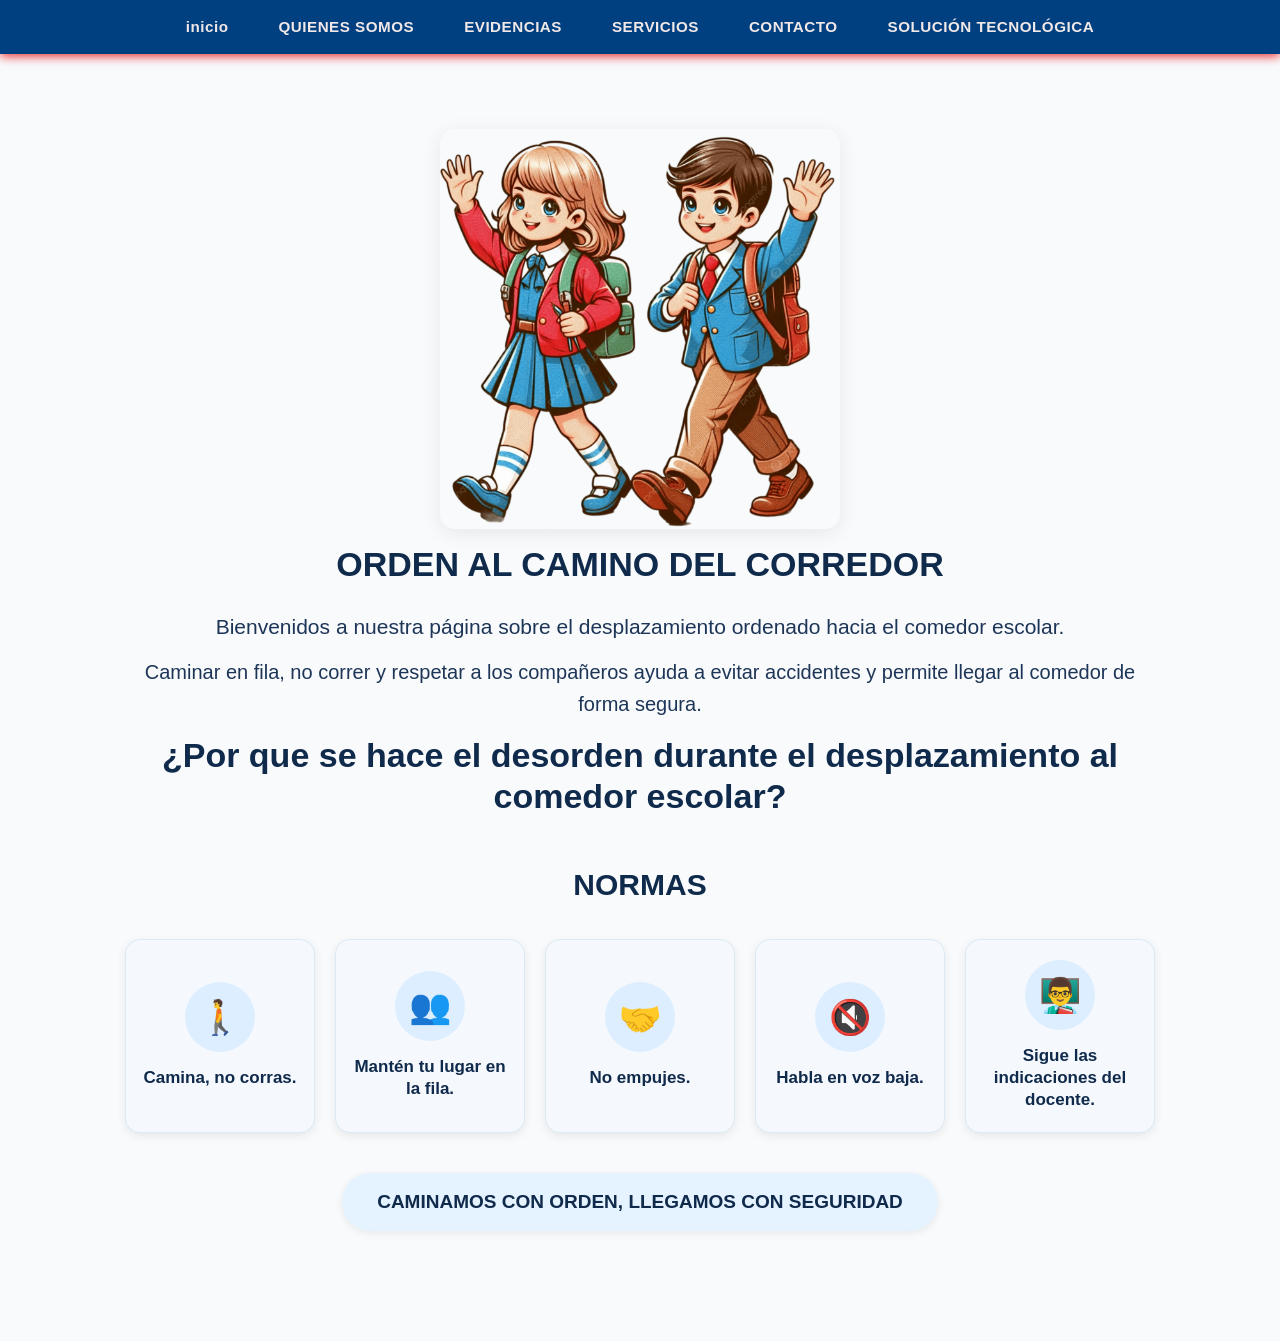
<file: index.html>
<html lang="es">
<head>
  <meta charset="UTF-8">
  <meta name="viewport" content="width=device-width, initial-scale=1.0">

  <title>Inicio - Comedor Escolar</title>

  <link rel="stylesheet" href="inicio.css">
</head>
<body>
  <nav class="menu">
    <ul>
      <li><a href="index.html"><span class="lang-es">inicio</span></a></li>
      <li><a href="QUIENES SOMOS.html"><span class="lang-es">QUIENES SOMOS</span></a></li>
      <li><a href="EVIDENCIAS.html"><span class="lang-es">EVIDENCIAS</span></a></li>
      <li><a href="SERVICIOS.html"><span class="lang-es">SERVICIOS</span></a></li>
      <li><a href="CONTACTO.html"><span class="lang-es">CONTACTO</span></a></li>
      <li><a href="SOLUCION TECNOLOGICA.html"><span class="lang-es">SOLUCIÓN TECNOLÓGICA</span></a></li>
    </ul> 
  </nav> 
  <main>
    <img src="img1.png" class="imagen-principal">
    <h1>ORDEN AL CAMINO DEL CORREDOR</h1>
    <section class="informacion">
      <p class="bienvenida">
        Bienvenidos a nuestra página sobre el desplazamiento ordenado hacia el comedor escolar.
      </p>
      <p>
        Caminar en fila, no correr y respetar a los compañeros ayuda a evitar accidentes y permite llegar al comedor de forma segura.
      </p>
      <h1>¿Por que se hace el desorden durante el desplazamiento al comedor escolar?</h1>
      <p>
        
      </p>
    </section>
    <section class="seccion-normas">
      <h2>NORMAS</h2>
      <div class="normas">
        <div class="norma">
          <div class="icono">🚶</div>
          <h3>Camina, no corras.</h3>
        </div>
        <div class="norma">
          <div class="icono">👥</div>
          <h3>Mantén tu lugar en la fila.</h3>
        </div>
        <div class="norma">
          <div class="icono">🤝</div>
          <h3>No empujes.</h3>
        </div>
        <div class="norma">
          <div class="icono">🔇</div>
          <h3>Habla en voz baja.</h3>
        </div>
        <div class="norma">
          <div class="icono">👨‍🏫</div>
          <h3>Sigue las indicaciones del docente.</h3>
        </div>
      </div>
    </section>
    <div class="mensaje-final">
      CAMINAMOS CON ORDEN, LLEGAMOS CON SEGURIDAD
    </div>
  </main>
</body>
</html>
</file>
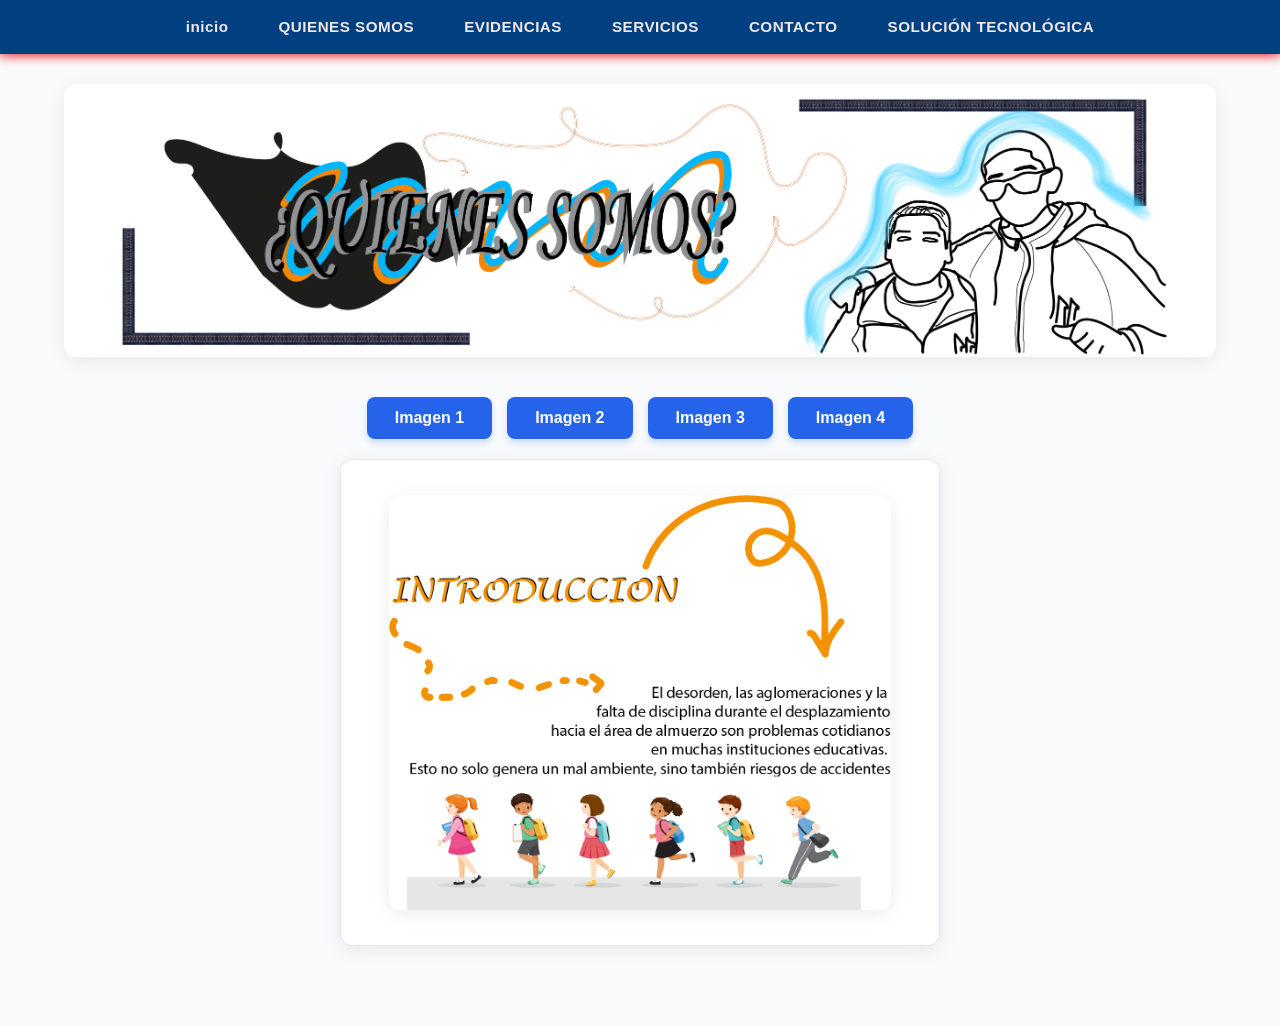
<file: QUIENES SOMOS.html>
<!DOCTYPE html>
<html lang="es">
<head>
  <meta charset="UTF-8">
  <meta name="viewport" content="width=device-width, initial-scale=1.0">
  <title>Inicio</title>
 
  <link rel="stylesheet" href="inicio.css">
</head>
<body>

  <!-- Menú de navegación -->
  <nav class="menu">
    <ul>
      <li><a href="index.html"><span class="lang-es">inicio</span></a></li>
      <li><a href="QUIENES SOMOS.html"><span class="lang-es">QUIENES SOMOS</span></a></li>
      <li><a href="EVIDENCIAS.html"><span class="lang-es">EVIDENCIAS</span></a></li>
      <li><a href="SERVICIOS.html"><span class="lang-es">SERVICIOS</span></a></li>
      <li><a href="CONTACTO.html"><span class="lang-es">CONTACTO</span></a></li>
      <li><a href="SOLUCION TECNOLOGICA.html"><span class="lang-es">SOLUCIÓN TECNOLÓGICA</span></a></li>
    </ul> 
  </nav> 
<div> 
 <img src="banner 1.png" alt="banner"
</div> 
  <div class="botones">
    <button onclick="mostrarImagen(1)">Imagen 1</button>
    <button onclick="mostrarImagen(2)">Imagen 2</button>
    <button onclick="mostrarImagen(3)">Imagen 3</button>
    <button onclick="mostrarImagen(4)">Imagen 4</button>
  </div>

  
  <div id="contenedor">
    <img id="img1" src="INTRODUCCION.png" alt="Introducción" style="display:block;">
    <img id="img2" src="mision.png" alt="Misión" style="display:none;">
    <img id="img3" src="objetivo g.png" alt="Objetivo General" style="display:none;">
    <img id="img4" src="vision.png" alt="visión" style="display:none;"> 
  </div>


  
  

  <script>
    function mostrarImagen(num) {
      document.getElementById("img1").style.display = "none";
      document.getElementById("img2").style.display = "none";
      document.getElementById("img3").style.display = "none";
      document.getElementById("img4").style.display = "none";

      var seleccionada = document.getElementById("img" + num);
      if (seleccionada) {
        seleccionada.style.display = "block";
      }
    }
  </script>
</body>
</html>
</file>
<file: inicio.css>
*{
  box-sizing: border-box;
  margin: 0;
  padding: 0;
}
html {
  scroll-behavior: smooth;
}
body {
  font-family: Arial, Helvetica, sans-serif;
  background-color: #ffffff;
  color: #102a4c;
  line-height: 1.6;
  text-align: center;
}
.menu {
  width: 100%;
  background-color: #102a4c;
  position: sticky;
  top: 0;
  z-index: 1000;
  box-shadow: 0 3px 12px rgba(0, 0, 0, 0.15);
}
.menu ul {
  list-style: none;
  display: flex;
  justify-content: center;
  align-items: center;
  flex-wrap: wrap;
  max-width: 1200px;
  margin: 0 auto;
}
.menu li {
  margin: 0;
}
.menu a {
  display: block;
  padding: 20px 24px;
  color: #ffffff;
  text-decoration: none;
  font-family: Arial, Helvetica, sans-serif;
  font-size: 15px;
  font-weight: bold;
  letter-spacing: 0.3px;
  transition:background-color 0.3s ease, color 0.3s ease;
}
.menu a:hover {
  background-color: #2599eb;
  color: #ffffff;
}
main {
  width: 100%;
  max-width: 1200px;
  margin: 0 auto;
  padding: 25px 20px 50px;
}
.imagen-principal {
  display: block;
  width: 400px;
  max-width: 80%;
  height: auto;
  margin: 20px auto 15px;
  border-radius: 15px;
}
h1 {
  color: #102a4c;
  font-family: Arial, Helvetica, sans-serif;
  font-size: 34px;
  font-weight: 700;
  line-height: 1.2;
  max-width: 1000px;
  margin: 15px auto 25px;
}
.informacion {
  max-width: 1050px;
  margin: 0 auto;
}
.informacion p {
  color: #1d3557;
  font-family: Arial, Helvetica, sans-serif;
  font-size: 20px;
  line-height: 1.6;
  margin: 12px auto;
  padding: 0 15px;
}
.informacion .bienvenida {
  font-size: 21px;
  font-weight: 500;
}
.seccion-normas {
  margin-top: 45px;
}
.seccion-normas h2 {
  color: #102a4c;
  font-family: Arial, Helvetica, sans-serif;
  font-size: 30px;
  font-weight: 700;
  margin-bottom: 30px;
}
.normas {
  display: flex;
  justify-content: center;
  align-items: stretch;
  flex-wrap: wrap;
  gap: 20px;
  max-width: 1100px;
  margin: 0 auto;
}
.norma {
  width: 190px;
  min-height: 170px;
  background-color: #f5f9fd;
  border: 1px solid #dceaf5;
  border-radius: 15px;
  padding: 20px 15px;
  display: flex;
  flex-direction: column;
  justify-content: center;
  align-items: center;
  box-shadow: 0 3px 10px rgba(0, 0, 0, 0.08);
  transition: transform 0.2s ease, box-shadow 0.2s ease;
}
.norma:hover {
  transform: translateY(-5px);
  box-shadow: 0 7px 18px rgba(0, 0, 0, 0.12);
}
.icono {
  width: 70px;
  height: 70px;
  display: flex;
  justify-content: center;
  align-items: center;
  background-color: #dceeff;
  border-radius: 50%;
  font-size: 34px;
  margin-bottom: 15px;
}
.norma h3 {
  color: #102a4c;
  font-family: Arial, Helvetica, sans-serif;
  font-size: 17px;
  font-weight: 700;
  line-height: 1.3;
  margin: 0;
}
.mensaje-final {
  display: inline-block;
  background-color: #e5f2ff;
  color: #102a4c;
  font-family: Arial, Helvetica, sans-serif;
  font-size: 19px;
  font-weight: bold;
  padding: 14px 35px;
  border-radius: 30px;
  margin: 40px auto 10px;
  box-shadow: 0 2px 8px rgba(0, 0, 0, 0.08);
}
@media (max-width: 900px) {
  .menu a {
    padding: 17px 15px;
    font-size: 14px;
  }
  h1 {
    font-size: 30px;
  }
  .informacion p {
    font-size: 19px;
  }
  .norma {
    width: 180px;
  }
}
@media (max-width: 768px) {
  .menu ul {
    flex-direction: column;
  }
  .menu li {
    width: 100%;
  }
  .menu a {
    width: 100%;
    padding: 13px;
    border-bottom: 1px solid rgba(255, 255, 255, 0.08);
  }
  main {
    padding: 20px 15px 40px;
  }
  .imagen-principal {
    width: 350px;
    max-width: 90%;
  }
  h1 {
    font-size: 27px;
  }
  .informacion p {
    font-size: 18px;
  }
  .informacion .bienvenida {
    font-size: 19px;
  }
  .seccion-normas {
    margin-top: 35px;
  }
  .seccion-normas h2 {
    font-size: 26px;
  }
  .normas {
    flex-direction: column;
    align-items: center;
    gap: 15px;
  }
  .norma {
    width: 90%;
    max-width: 350px;
    min-height: 140px;
  }
  .mensaje-final {
    max-width: 90%;
    font-size: 16px;
    padding: 12px 20px;
  }
}
@media (max-width: 450px) {
  .imagen-principal {
    width: 300px;
  }
  h1 {
    font-size: 24px;
  }
  .informacion p {
    font-size: 17px;
  }
  .norma {
    width: 95%;
  }
  .mensaje-final {
    font-size: 14px;
  }
}
:root {
  --primary-color: #1e293b;    
  --accent-color: #2563eb;      
  --accent-hover: #1d4ed8;      
  --bg-color: #f8fafc;          
  --card-bg: #ffffff;           
  --text-color: #334155;        
  --border-radius: 12px;        
  --shadow: 0 4px 20px rgba(0, 0, 0, 0.08); 
}

* {
  box-sizing: border-box;
  margin: 0;
  padding: 0;
}

body {
  font-family: 'Segoe UI', system-ui, -apple-system, sans-serif;
  background-color: var(--bg-color);
  color: var(--text-color);
  line-height: 1.6;
  text-align: center;
  padding-bottom: 50px;
}


.menu {
  background-color: var(--primary-color);
  box-shadow: 0 2px 10px rgba(236, 11, 11, 0.884);
  margin-bottom: 30px;
  position: sticky;
  top: 0;
  z-index: 100;
}

.menu ul {
  list-style: none;
  display: flex;
  flex-wrap: wrap;
  justify-content: center;
  align-items: center;
  max-width: 1100px;
  margin: 0 auto;
}

.menu li {
  margin: 0;
}

.menu a {
  display: block;
  padding: 16px 24px;
  color: #f1f5f9;
  text-decoration: none;
  font-weight: 600;
  font-size: 0.95rem;
  letter-spacing: 0.5px;
  transition: all 0.3s ease;
}

.menu a:hover {
  background-color: var(--accent-color);
  color: #ffffff;
}


.botones {
  display: flex;
  justify-content: center;
  gap: 15px;
  margin: 40px auto 20px auto;
  flex-wrap: wrap;
}

.botones button {
  background-color: var(--accent-color);
  color: white;
  border: none;
  padding: 12px 28px;
  font-size: 1rem;
  font-weight: 600;
  border-radius: 8px;
  cursor: pointer;
  transition: background-color 0.2s ease, transform 0.1s ease, box-shadow 0.2s ease;
  box-shadow: 0 4px 6px rgba(37, 99, 235, 0.2);
}

.botones button:hover {
  background-color: var(--accent-hover);
  box-shadow: 0 6px 14px rgba(37, 99, 235, 0.35);
  transform: translateY(-2px);
}

.botones button:active {
  transform: translateY(0);
}


#contenedor {
  background-color: var(--card-bg);
  padding: 20px;
  border-radius: var(--border-radius);
  box-shadow: var(--shadow);
  max-width: 600px;
  margin: 0 auto 30px auto;
  min-height: 250px;
  display: flex;
  justify-content: center;
  align-items: center;
  border: 1px solid #e2e8f0;
}


img {
  max-width: 90%;
  height: auto;
  border-radius: var(--border-radius);
  box-shadow: var(--shadow);
  margin: 15px auto;
  display: block;
}


@media (max-width: 868px) {
  .menu ul {
    flex-direction: column;
  }

  .menu a {
    width: 100%;
    padding: 12px;
    border-bottom: 1px solid rgba(255, 255, 255, 0.05);
  }

  .botones {
    flex-direction: column;
    padding: 0 20px;
  }

  .botones button {
    width: 100%;
  }

  #contenedor {
    width: 90%;
  }
}
* {
  margin: 0;
  padding: 0;
  box-sizing: border-box;
}
* {
  margin: 0;
  padding: 0;
  box-sizing: border-box;
}

body {
    
  font-family: Arial, sans-serif;
}

.menu {
  background-color: #004080;
}

.menu ul {
  list-style: none;
  display: flex;
}

.menu ul li {
  position: relative;
}

.menu ul li a {
  display: block;
  padding: 15px 25px;
  color: rgb(241, 232, 232);
  text-decoration: none;
}

.menu ul li a:hover {
  background-color: #0066cc;
}

.menu ul li ul {
  display: none;
  position: absolute;
  top: 100%;
  left: 0;
  background-color: #0059b3;
  min-width: 180px;
  flex-direction: column;
}

.menu ul li:hover ul {
  display: flex;
}

.menu ul li ul li a {
  padding: 12px 20px;
}

.menu ul li ul li a:hover {
  background-color: #0073e6;
}
.menu {
    display: flex;
    justify-content: center;
    gap: 15px;
}

.boton {
    display: inline-block;
    padding: 12px 25px;
    text-decoration: none;
    color: rgb(219, 18, 18);
    background-color: #161418;
    border: none;
    cursor: pointer;
}
.titulo {
    display: inline-block;
    padding: 30px 30px;
    color: #0e0d0d;
    background-color: rgb(15, 118, 209);
    position: relative;
}
* {
  margin: 0;
  padding: 0;
  box-sizing: border-box;
}
</file>
